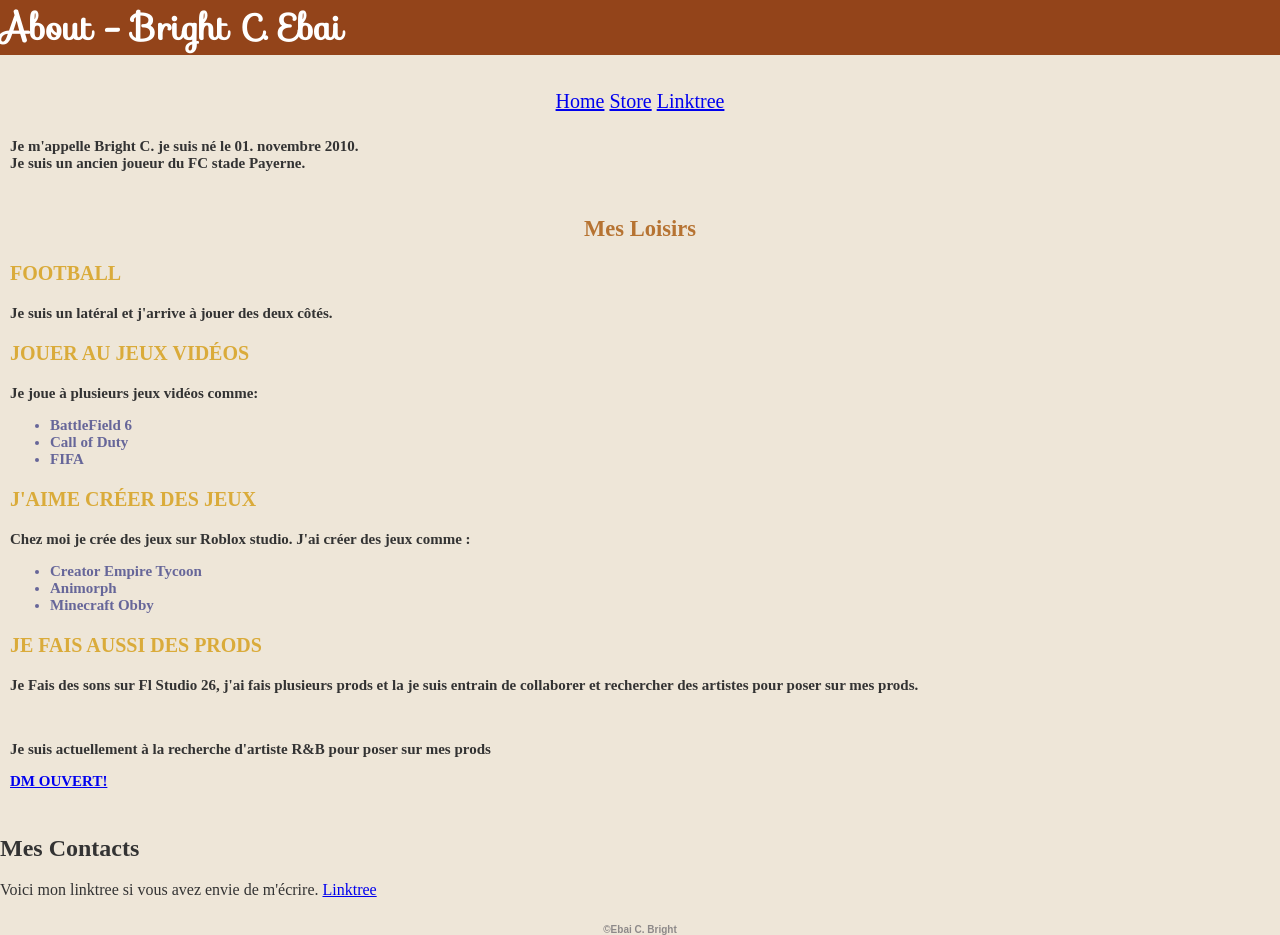
<file: about.html>
<!DOCTYPE html>
<html>

<head>
    <meta charset="UTF-8">
    <link rel="stylesheet" href="me.css">
    <link rel="stylesheet" href="https://fonts.googleapis.com/css?family=Sofia">
    <style>
        main {
            font-family: "Time New Roman";
        }

        div main {
            margin: 100px;
            border: 1px solid #4CAF50;
        }
    </style>
</head>

<body>
    <header>
        <h1> About - Bright C. Ebai </h1>
        <nav id="lien">
            <a href="index.html">Home</a>
            <a href="store.html">Store</a>
            <a href="https://linktr.ee/prodbybrightlab">Linktree</a>
            <!-- <a href="https://fr.wikipedia.org/wiki/PartyNextDoor">Pnd</a>
                        <a href="https://fr.wikipedia.org/wiki/Drake_(rappeur)">Drake</a>
                        <a href="https://fr.wikipedia.org/wiki/Tiakola">Tiakola</a>
                        <a href="https://fr.wikipedia.org/wiki/Young_Thug">Young Thug</a> -->
        </nav>
    </header>
    <main>
        <div id="intro">
            <p>
                Je m'appelle Bright C. je suis né le 01. novembre 2010.<br>
                Je suis un ancien joueur du FC stade Payerne.
            </p>
        </div>
        <div id="loisirs">
            <h2>Mes Loisirs</h2>
            <h3>FOOTBALL</h3>
            <P>Je suis un latéral et j'arrive à jouer des deux côtés.</P>
            <h3>JOUER AU JEUX VIDÉOS</h3>
            <p>Je joue à plusieurs jeux vidéos comme:<br>
            <ul>
                <li>BattleField 6</li>
                <li>Call of Duty</li>
                <li>FIFA</li>
            </ul>
            </p>
            <h3>J'AIME CRÉER DES JEUX</h3>
            <p>Chez moi je crée des jeux sur Roblox studio. J'ai créer des jeux comme :<br>
            <ul>
                <li>
                    Creator Empire Tycoon
                </li>
                <li>
                    Animorph
                </li>
                <li>
                    Minecraft Obby
                </li>
            </ul>
            </p>
            <h3>JE FAIS AUSSI DES PRODS</h3>
            <P>Je Fais des sons sur Fl Studio 26, j'ai fais plusieurs prods et la je suis entrain de collaborer et
                rechercher des artistes pour poser sur mes prods.
            </P><br>
            <p>Je suis actuellement à la recherche d'artiste R&B pour poser sur mes prods</p>
            <p id="dm">
                <strog><a href="https://www.tiktok.com/@prodbybrightlab?_r=1&_t=zn-946mndayczw">DM OUVERT!</a></strog>
            </p>
        </div>
        <div id="lien">
            <h2>Mes Contacts</h2>
            Voici mon linktree si vous avez envie de m'écrire.
            <a href="https://linktr.ee/prodbybrightlab">Linktree</a>
        </div>
    </main>
</body>
<footer>
    ©Ebai C. Bright
</footer>

</html>
</file>
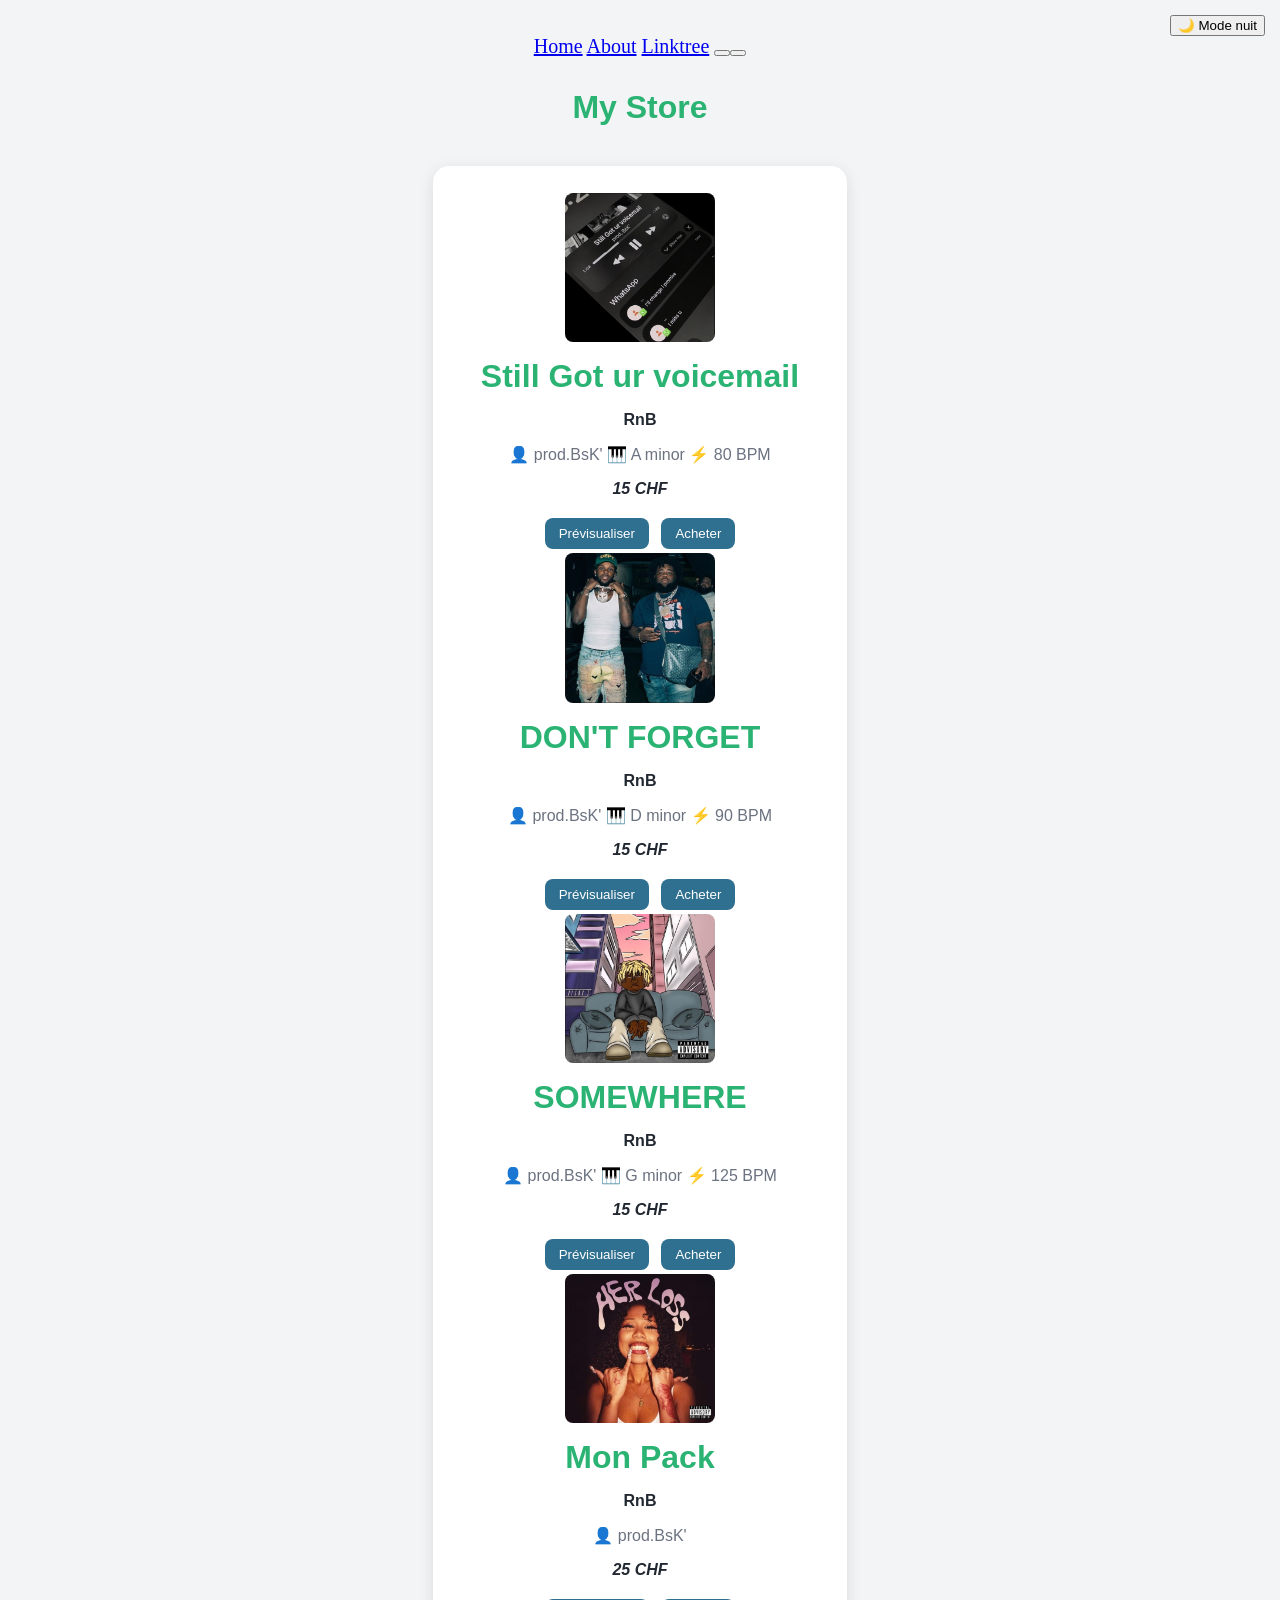
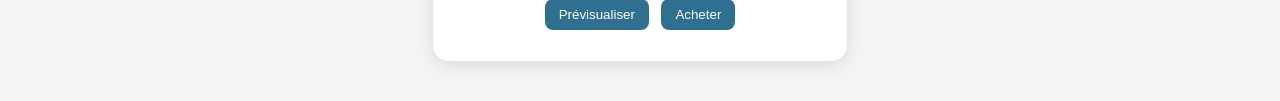
<file: store.html>
<!DOCTYPE html>
    <html lang="fr">
        <head>
            <meta charset="UTF-8" />
            <meta http-equiv="X-UA-Compatible" content="IE=edge" />
            <meta name="viewport" content="width=device-width, initial-scale=1.0" />
            <link rel="stylesheet" href="store.css" />
            <title>My Store</title>
            <link rel="icon" type="image/x-icon" href="Favicons\favicon.ico">
            <link rel="stylesheet" href="https://fonts.googleapis.com/css?family=Sofia">
            <section id="secret" class="cache">
                <p>© prod.BsK</p>
                <a id="lien" href="https://on.soundcloud.com/99T4XaYLO2asvnvNMZ">En savoir plus</a>
            </section>
            <nav>
                <a href="index.html">Home</a>
                <a href="about.html">About</a>
                <a href="https://linktr.ee/prodbybrightlab">Linktree</a>
            </nav>
        </head>
        <body>
            <h1>My Store</h1>
            <p id="store"></p>
            <main id="carte" class="carte">
            <main>
                <!--Prod1-->
                <img id="portrait" src=".\src\SUV.png" alt="Still Got ur voicemail">
                <h1 id="nom">Still Got ur voicemail</h1>
                <p id="niveau">RnB</p>
                <p id="description">
                    👤 prod.BsK'
                    🎹 A minor
                    ⚡ 80 BPM
                </p>
                <p id="prix">15 CHF</p>
                <div class="boutons">
                    <button> <a id="previ" href="https://soundcloud.com/prodbybrightlab/free-still-got-your-voicemail?utm_source=clipboard&utm_medium=text&utm_campaign=social_sharing">Prévisualiser</a></button>
                    <button id="achat">Acheter</button>
                </div>
                <!--Prod2-->
                <img id="portrait" src=".\src\Don toliver.png" alt="DON'T FORGET">
                <h1 id="nom">DON'T FORGET</h1>
                <p id="niveau">RnB</p>
                <p id="description">
                    👤 prod.BsK'
                    🎹 D minor
                    ⚡ 90 BPM
                </p>
                <p id="prix">15 CHF</p>
                <div class="boutons">
                    <button> <a id="previ" href="https://soundcloud.com/prodbybrightlab/dont-forget-prodbybrightlab?utm_source=clipboard&utm_medium=text&utm_campaign=social_sharing">Prévisualiser</a></button>
                    <button id="achat">Acheter</button>
                </div>
                <!--Prod3-->
                <img id="portrait" src=".\src\Somewhere.png" alt="SOMEWHERE">
                <h1 id="nom">SOMEWHERE</h1>
                <p id="niveau">RnB</p>
                <p id="description">
                    👤 prod.BsK'
                    🎹 G minor
                    ⚡ 125 BPM
                </p>
                <p id="prix">15 CHF</p>
                <div class="boutons">
                    <button> <a id="previ" href="https://soundcloud.com/prodbybrightlab/bl_somewhere_gminor_125bpm?utm_source=clipboard&utm_medium=text&utm_campaign=social_sharing">Prévisualiser</a></button>
                    <button id="achat">Acheter</button>
                </div>
                <!--Prod3-->
                <img id="portrait" src=".\src\Her Loss.png" alt="Mon Pack">
                <h1 id="nom">Mon Pack</h1>
                <p id="niveau">RnB</p>
                <p id="description">
                    👤 prod.BsK'
                </p>
                <p id="prix">25 CHF</p>
                <div class="boutons">
                    <button> <a id="previ" href="https://soundcloud.com/prodbybrightlab/sets/her-loss?utm_source=clipboard&utm_medium=text&utm_campaign=social_sharing">Prévisualiser</a></button>
                    <button id="achat">Acheter</button>
                </div>
            </main>
            <script src="store.js"></script>
        </body>
    </html>
</file>
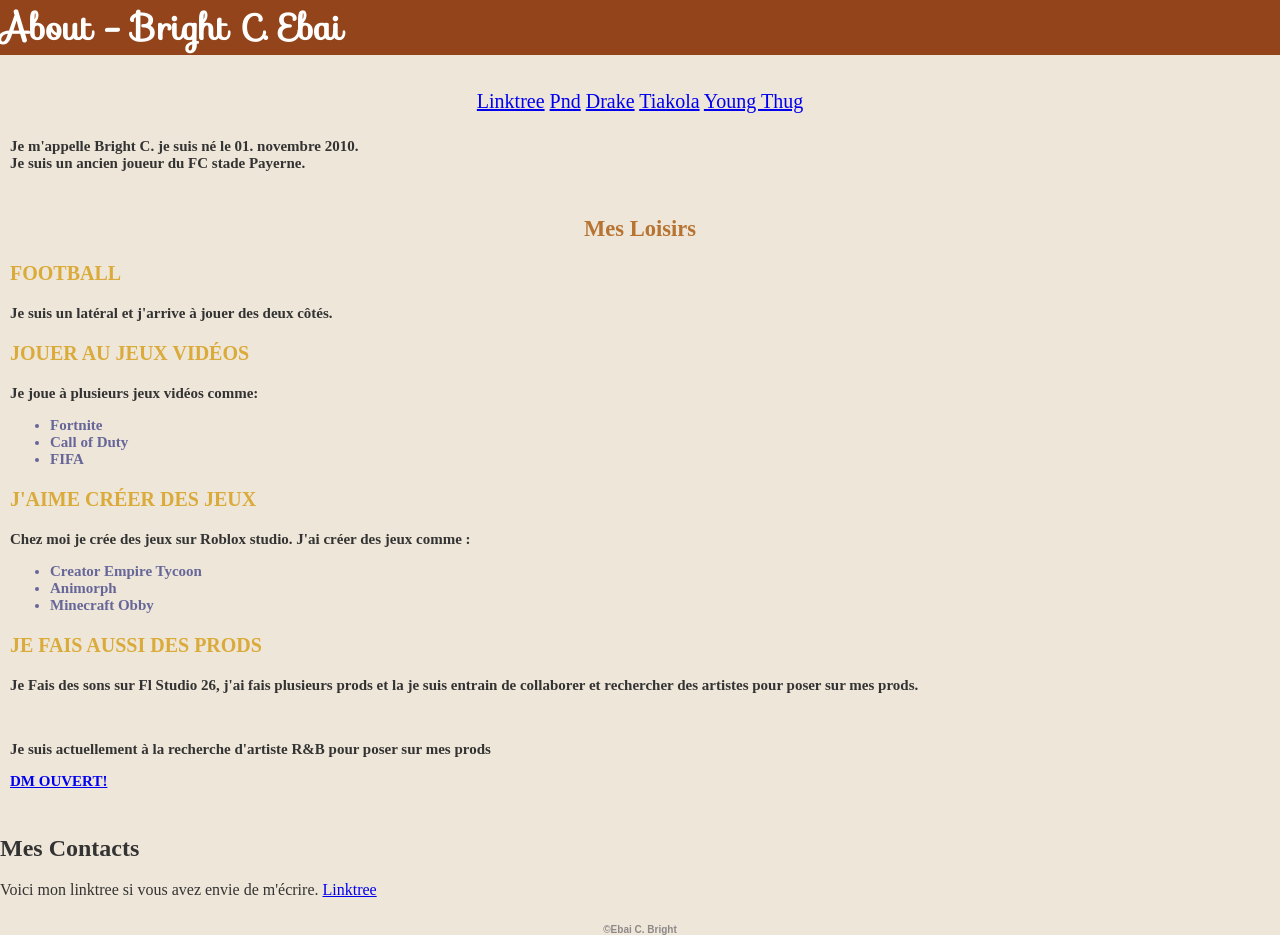
<file: About/About me.html>
<!DOCTYPE html>
<html>
    <head>
        <meta charset="UTF-8">
        <link rel="stylesheet" href="me.css">
        <link rel="stylesheet" href="https://fonts.googleapis.com/css?family=Sofia">
        <style >
            main {
                font-family: "Time New Roman";
            }
            div main{margin: 100px;
            border: 1px solid #4CAF50;
            }
        </style>
    </head>
    <body>
        <header>
                <h1> About - Bright C. Ebai </h1>
                    <nav id="lien">
                        <a href="https://linktr.ee/prodbybrightlab">Linktree</a>
                        <a href="https://fr.wikipedia.org/wiki/PartyNextDoor">Pnd</a>
                        <a href="https://fr.wikipedia.org/wiki/Drake_(rappeur)">Drake</a>
                        <a href="https://fr.wikipedia.org/wiki/Tiakola">Tiakola</a>
                        <a href="https://fr.wikipedia.org/wiki/Young_Thug">Young Thug</a>
                    </nav>
        </header>
        <main>
            <div id="intro">
                    <p>
                        Je m'appelle Bright C. je suis né le 01. novembre 2010.<br>
                        Je suis un ancien joueur du FC stade Payerne.
                    </p>
            </div>
            <div id="loisirs">
                <h2>Mes Loisirs</h2>
                <h3>FOOTBALL</h3>
                <P>Je suis un latéral et j'arrive à jouer des deux côtés.</P>
                <h3>JOUER AU JEUX VIDÉOS</h3>
                <p >Je joue à plusieurs jeux vidéos comme:<br>
                <ul>
                    <li>Fortnite</li>
                    <li>Call  of Duty</li>
                    <li>FIFA</li>
                </ul>    
                </p>
                <h3>J'AIME CRÉER DES JEUX</h3>
                <p>Chez moi je crée des jeux sur Roblox studio. J'ai créer des jeux comme :<br>
                <ul>
                    <li>
                        Creator Empire Tycoon
                    </li>
                    <li>
                        Animorph
                    </li>
                    <li>
                        Minecraft Obby
                    </li>
                </ul>
                </p>
                <h3>JE FAIS AUSSI DES PRODS</h3>
                <P>Je Fais des sons sur Fl Studio 26, j'ai fais plusieurs prods et la je suis entrain de collaborer et rechercher des artistes pour poser sur mes prods.
                </P><br>
                <p>Je suis actuellement à la recherche d'artiste R&B pour poser sur mes prods</p>
                <p id="dm"><strog><a href="https://www.tiktok.com/@prodbybrightlab?_r=1&_t=zn-946mndayczw">DM OUVERT!</a></strog></p>
            </div>
            <div id="lien">
                <h2>Mes Contacts</h2>
                Voici mon linktree si vous avez envie de m'écrire.
                <a href="https://linktr.ee/prodbybrightlab">Linktree</a>
            </div>
        </main>
    </body>
    <footer>
        ©Ebai C. Bright
    </footer>
</html>
</file>
<file: me.css>
body {
    font-family: Arial, sans-serif;
    background-color: #EEE6D8;
    color: #333333;
    margin: 0;
}
head {
    background-color: #2d6a4f;
    color: white;
    padding: 20px;
}
h1 {
    margin: 0;
    font-size: 35px;
    font-family: "Sofia";
    color: white;
    background-color: #93441A;

}
nav {
    margin-top: 25px;
    padding: 10px;
    font-size: 20px;
    text-align: center;
    font-family: "Boucherie Block";
}
#intro {
    font-weight: bold;
    padding-left: 10px;
    font-size: 15px;
}
#loisirs {
    font-weight: bold;
    padding: 10px;
    font-size: 15px;
}
#loisirs h2 {
    text-align: center;
    color: #B67332;
}
#loisirs h3 {
    text-align: left;
    font-size: 20px;
    color: #DAAB3A;
}
#loisirs p {
    text-align: left;
    font-size: 15px;
}
#loisirs li {
    color: rgb(102, 102, 153);
    ol.c {list-style-type: upper-roman;}
}
#lien {
    text-decoration-line: none;
    a:hover {
        color: rgb(56, 163, 145);
        text-decoration: none;
    }
}
#dm{
    a:hover {
    color: rgb(93, 187, 105);
    text-decoration: none;
    
    }
}
footer {
    margin-top: 25px;
    font-weight: bold;
    text-align: center;
    font-size: 10px;
    color: rgb(141, 137, 137);
}
</file>
<file: store.css>
/* Le style est déjà prêt : vous travaillez seulement dans script.js */
h1 {
    font-weight: bold;
    text-align: center;
    color: rgb(42, 179, 115);
}
body {
    font-family: Arial, sans-serif;
    background-color: #F2F4F6;
    color: #222831;
    margin: 0;
}
nav {
    margin-top: 25px;
    padding: 10px;
    font-size: 20px;
    text-align: center;
    text-decoration-line: none;
    font-family: "Boucherie Block";
}
.carte {
    width: 360px;
    margin: 40px auto;
    padding: 24px;
    background-color: white;
    border: 3px solid transparent;
    border-radius: 16px;
    text-align: center;
    box-shadow: 0 4px 16px rgba(0, 0, 0, 0.1);
}

#portrait {
    width: 150px;
    border-radius: 50%;
}

#nom {
    margin: 12px 0 4px 0;
}

#description {
    color: #6B7280;
    margin: 0;
}
#niveau {
    font-weight: bold;
}

/* Les boutons */
.boutons button {
    margin: 4px;
    padding: 8px 14px;
    border: none;
    border-radius: 8px;
    background-color: #2F6F8F;
    color: white;
    cursor: pointer;
    text-decoration: none;
}
#previ {
    text-decoration: none;
    color: white;
    cursor: pointer;
}
#achat {
    text-decoration: none;
    color: white;
    cursor: pointer;
}

.boutons button:hover {
    background-color: #E2572B;
}

#portrait {
    /* margin-top: 16px;
    padding: 12px; */
    background-color: #FBE7DF;
    border-radius: 8px;
}
#prix {
    font-style: italic;
    font-weight: bold;
}

/* ===== Classes à utiliser en JavaScript ===== */

/* Cache un élément */
.cache {
    display: none;
}

/* Mode nuit : à mettre sur le body */
.sombre {
    background-color: #222831;
}
.sombre .carte {
    background-color: #393E46;
    color: white;
}

/* Personnage en danger : à mettre sur la carte */
.danger {
    border-color: #E2572B;
}
.danger #nom {
    color: #E2572B;
}
</file>
<file: About/me.css>
body {
    font-family: Arial, sans-serif;
    background-color: #EEE6D8;
    color: #333333;
    margin: 0;
}
head {
    background-color: #2d6a4f;
    color: white;
    padding: 20px;
}
h1 {
    margin: 0;
    font-size: 35px;
    font-family: "Sofia";
    color: white;
    background-color: #93441A;

}
nav {
    margin-top: 25px;
    padding: 10px;
    font-size: 20px;
    text-align: center;
    font-family: "Boucherie Block";
}
#intro {
    font-weight: bold;
    padding-left: 10px;
    font-size: 15px;
}
#loisirs {
    font-weight: bold;
    padding: 10px;
    font-size: 15px;
}
#loisirs h2 {
    text-align: center;
    color: #B67332;
}
#loisirs h3 {
    text-align: left;
    font-size: 20px;
    color: #DAAB3A;
}
#loisirs p {
    text-align: left;
    font-size: 15px;
}
#loisirs li {
    color: rgb(102, 102, 153);
    ol.c {list-style-type: upper-roman;}
}
#lien {
    text-decoration-line: none;
    a:hover {
        color: rgb(56, 163, 145);
        text-decoration: none;
    }
}
#dm{
    a:hover {
    color: rgb(93, 187, 105);
    text-decoration: none;
    
    }
}
footer {
    margin-top: 25px;
    font-weight: bold;
    text-align: center;
    font-size: 10px;
    color: rgb(141, 137, 137);
}
</file>
